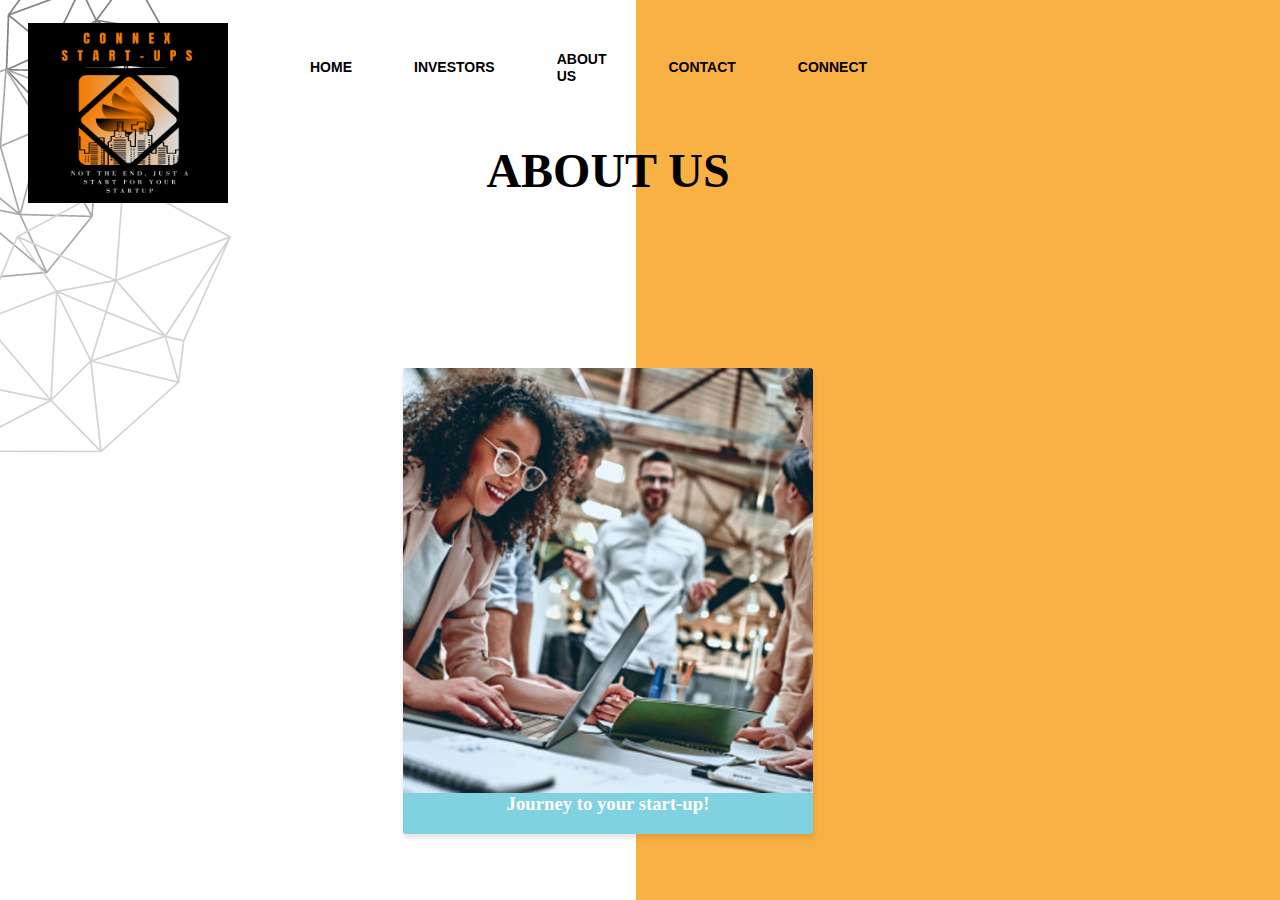
<file: about.html>
<html>
    <head>
        <title>ABOUT US</title>
        <link rel="stylesheet" href="about.css">
    </head>
    <body background="Images/11.png">
        <div class="navbar">
            <div class="icon">
                <h2 class="logo"><img src="Images/20.png" height="180" width="200"></h2>
            </div>

            <div class="menu">
                <ul>
                    <li><a href="index.html">HOME</a></li>
                    <li><a href="investors.html">INVESTORS</a></li>
                    <li><a href="about.html">ABOUT US</a></li>
                    <li><a href="contact.html">CONTACT</a></li>
                    <li><a href="connect.html">CONNECT</a></li>
                </ul>
            </div>
        <br><br><br><h1><center><font size= 55>ABOUT US</center></h1></font>
        <div class="events">
            <div class="event">
                <img src="Images/9.png">
                <div class="event-info">
                    <h3>Journey to your start-up!</h3>
                </div>
                <div class="overview">
                    <h3>OVERVIEW</h3>
                     An open platform which will bring together young startup minds to start their own brands and companies by being funded by well established businesses and choosing the perfect employees from our website-Connex Start-Ups.
                   Come and join us at <b>Connex Start-Up</b>
                </div>
            </div>
</div>
    </body>
</html>
</file>
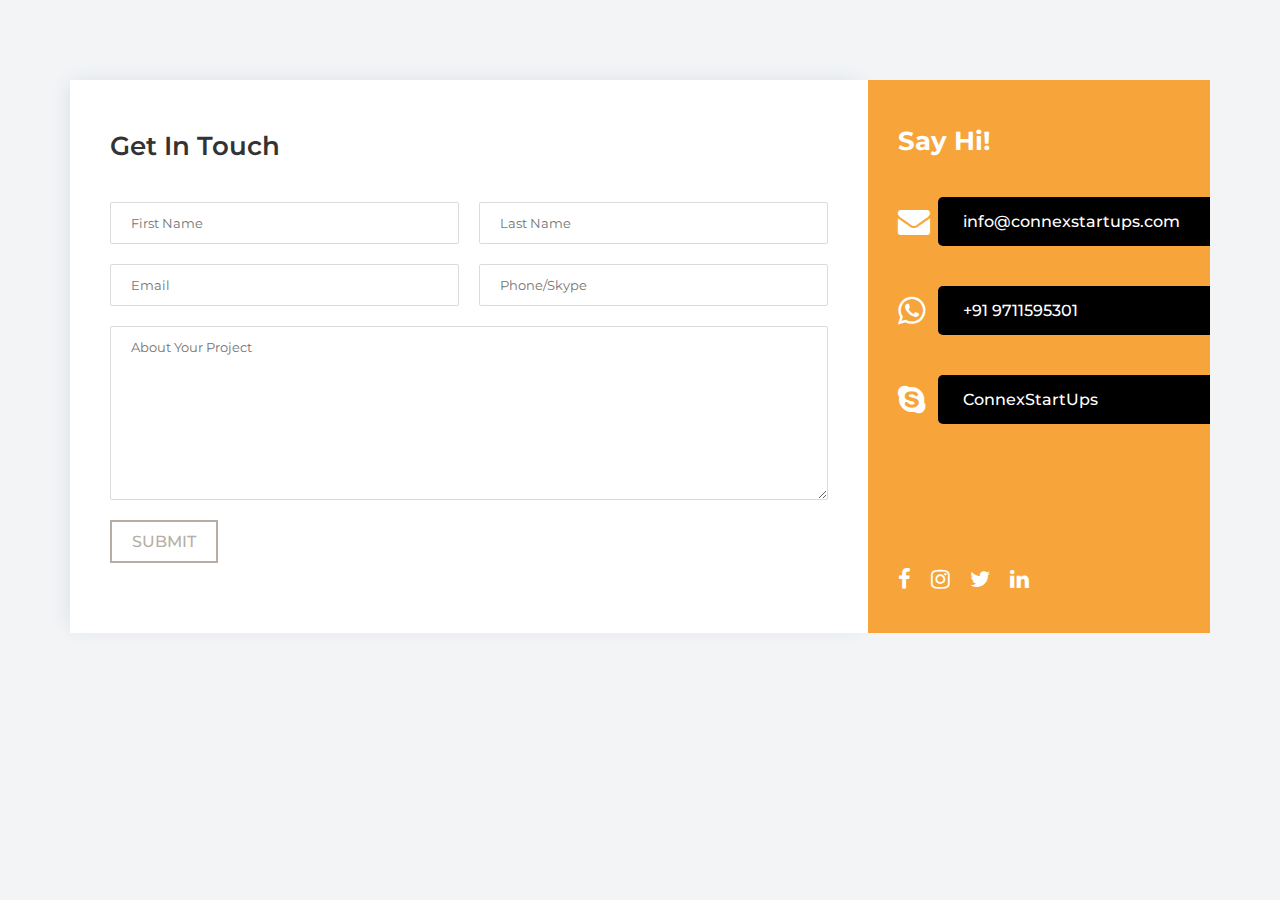
<file: contact.html>
<html>
<head>
    <meta charset="UTF-8" />
    <title>Get In Touch Section</title>
    <meta name="viewport" content="width=device-width, initial-scale=1.0" />
    <meta http-equiv="X-UA-Compatible" content="ie=edge" />
    <link rel="stylesheet" href="contact.css" />
    <link rel="preconnect" href="https://fonts.gstatic.com">
    <link href="https://fonts.googleapis.com/css2?family=Montserrat:wght@300;400;500;700&display=swap" rel="stylesheet">
    <link rel="stylesheet" href="https://cdnjs.cloudflare.com/ajax/libs/font-awesome/4.7.0/css/font-awesome.min.css">
  </head>
  <body>
    <div class="navbar">
      <div class="icon">
          <h2 class="logo"></h2>
    <section class="footer_get_touch_outer">
      <div class="container">
        <div class="footer_get_touch_inner grid-70-30">
          <div class="colmun-70 get_form">
            <div class="get_form_inner">
              <div class="get_form_inner_text">
                <h3>Get In Touch</h3>
              </div>
              <form action="#">
                <div class="grid-50-50">
                  <input type="text" placeholder="First Name">
                  <input type="text" placeholder="Last Name">
                  <input type="email" placeholder="Email">
                  <input type="tel" placeholder="Phone/Skype">
                </div>
                <div class="grid-full">
                  <textarea placeholder="About Your Project" cols="30" rows="10"></textarea>
                  <input type="submit" value="Submit">
                </div>
              </form>
            </div>
          </div>
          <div class="colmun-30 get_say_form">
            <h5>Say Hi!</h5>
            <ul class="get_say_info_sec">
              <li>
                <i class="fa fa-envelope"></i>
                <a href="mailto:">info@connexstartups.com</a>
              </li>
              <li>
                <i class="fa fa-whatsapp"></i>
                <a href="tel:">+91 9711595301</a>
              </li>
              <li>
                <i class="fa fa-skype"></i>
                <a href="#">ConnexStartUps</a> 
              </li>
            </ul>  
            <ul class="get_say_social-icn">
              <li><a href="#"><i class="fa fa-facebook"></i></a></li>
              <li><a href="#"><i class="fa fa-instagram"></i></a></li>
              <li><a href="#"><i class="fa fa-twitter"></i></a></li>
              <li><a href="#"><i class="fa fa-linkedin"></i></a></li>
            </ul>          
          </div>        
        </div>
      </div>
    </section>
  </body>
  </html>
</file>
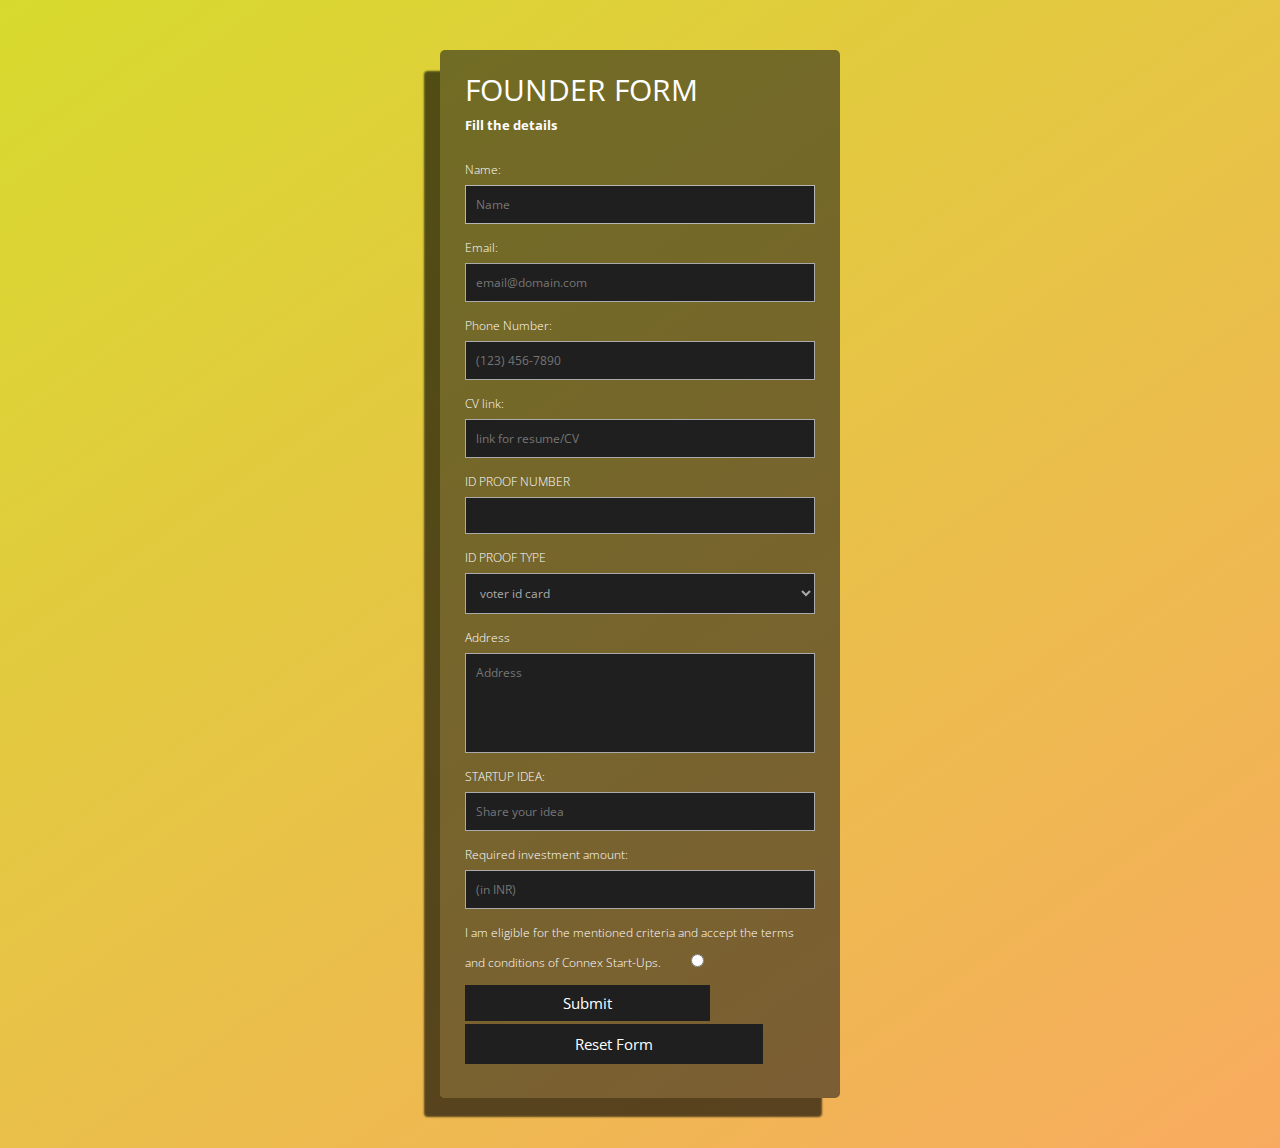
<file: founder.html>
<html lang="en">
    <head>
        <meta charset="UTF-8">
        <meta name="viewport" content="width=device-width, initial-scale=1.0">
        <meta http-equiv="X-UA-Compatible" content="ie=edge">
        <link rel="stylesheet" href="founder.css" type="text/css">
        <title>Form</title>
    </head>
    <body>
        <div class="container">
            <form id="contact">
                <h3>FOUNDER FORM </h3>
                <h4>Fill the details</h4>

                <fieldset>
                    <label for="name">Name:</label>
                    <input placeholder="Name" type="text" tabindex="1" id="name" required autofocus>
                </fieldset>

                <fieldset>
                    <label for="email">Email:</label>
                    <input placeholder="email@domain.com" type="email" tabindex="2" id="email" required>
                </fieldset>

                <fieldset>
                    <label for="phone">Phone Number:</label>
                    <input placeholder="(123) 456-7890" type="tel" tabindex="3" id="phone" required>
                </fieldset>

                <fieldset>
                    <label for="igLink">CV link:</label>
                    <input placeholder="link for resume/CV" type="url" tabindex="4" id="igLink" required>
                </fieldset>

                

                <fieldset>
                    <label for="followerCount">ID PROOF NUMBER</label>
                    <input type="number" name="quantity" min="300" max="10000000" id="followerCount" required>
                </fieldset>

                <fieldset>
                    <label for="achievement">ID PROOF TYPE</label>
                        <select id="achievement">
                            <option value="free stuff">voter id card</option>
                            <option value="Recognition">license</option>
                            <option value="Advertisement">Passport</option>
                            <option value="Platform to share your ideas">Others</option>
                        </select>
                </fieldset>

                <fieldset>
                    <label for="about">Address</label>
                        <textarea placeholder="Address" tabindex="7" id="about" required></textarea>
                </fieldset>
              <fieldset>
                <fieldset>
                    <label for="email">STARTUP IDEA:</label>
                    <input placeholder="Share your idea" type="email" tabindex="2" id="email" required>
                </fieldset>
                <fieldset>
                    <label for="email">Required investment amount:</label>
                    <input placeholder="(in INR)" type="email" tabindex="2" id="email" required>
                </fieldset>
                    <label>I am eligible for the mentioned criteria and accept the terms and conditions of Connex Start-Ups.</label>&emsp; &emsp;
                    <input type="radio" name="verified" value="yes" tabindex="5" id="yessir" required>
                    <label for="yessir"> &emsp;</label>
                   
                    
                </fieldset>

                <fieldset>
                    <label for="submit"></label>
                        <button name="submit" type="submit" id="submit">Submit</button>
                    <label for="reset"></label>
                        <button name="reset" type="reset" id="reset">Reset Form</button>
                </fieldset>
            </form>
        </div>
    </body>
</html>
</file>
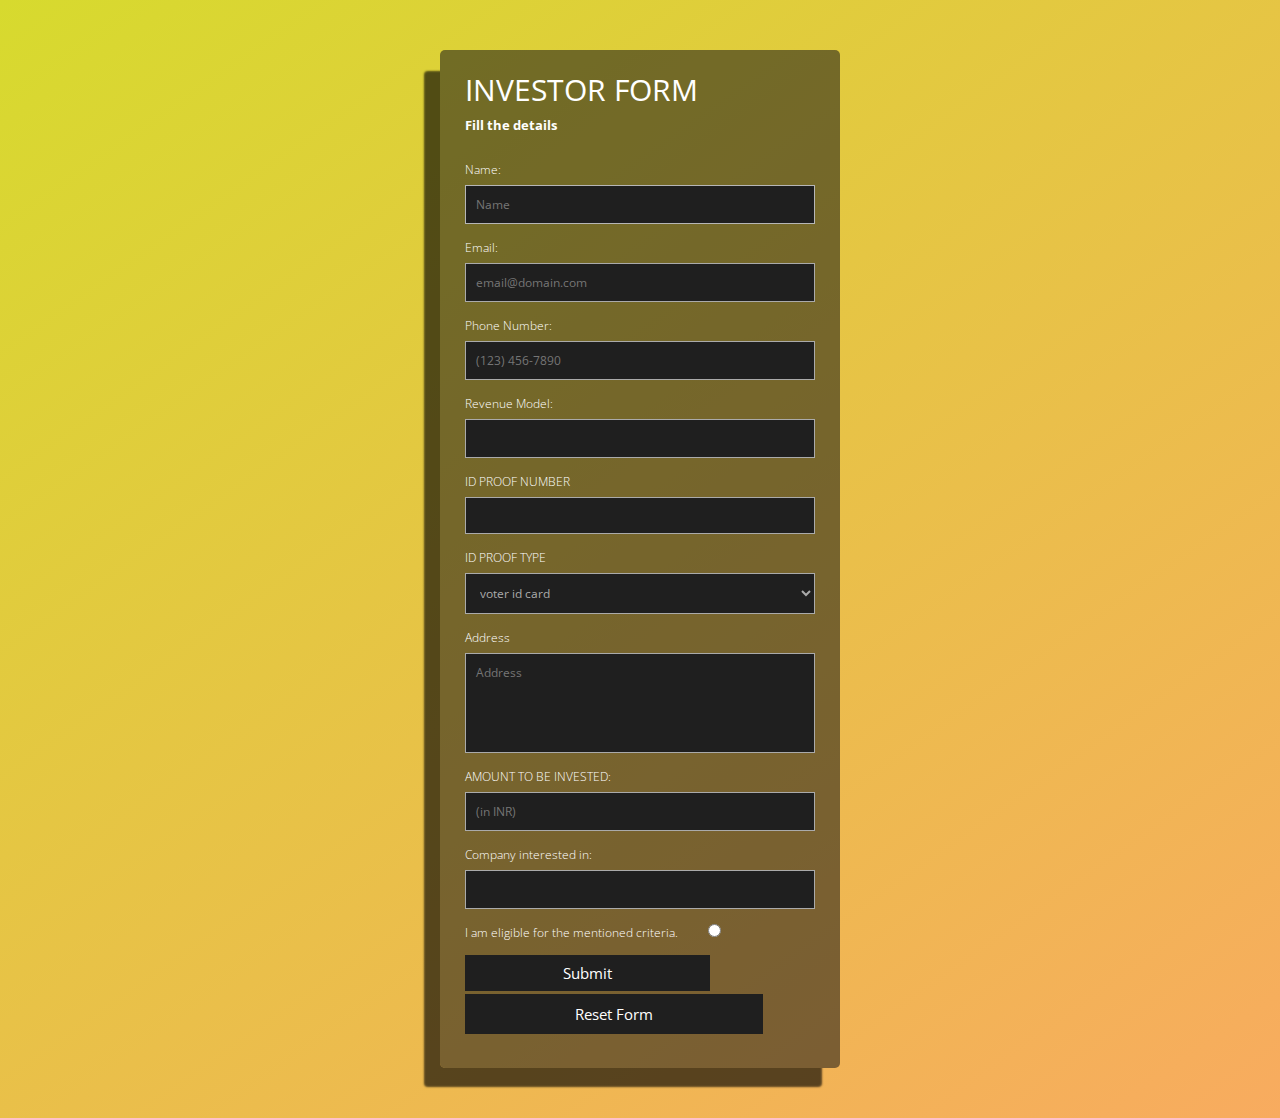
<file: investorform.html>
<html lang="en">
    <head>
        <meta charset="UTF-8">
        <meta name="viewport" content="width=device-width, initial-scale=1.0">
        <meta http-equiv="X-UA-Compatible" content="ie=edge">
        <link rel="stylesheet" href="investorform.css" type="text/css">
        <title>Form</title>
    </head>
    <body>
        <div class="container">
            <form id="contact">
                <h3>INVESTOR FORM </h3>
                <h4>Fill the details</h4>

                <fieldset>
                    <label for="name">Name:</label>
                    <input placeholder="Name" type="text" tabindex="1" id="name" required autofocus>
                </fieldset>

                <fieldset>
                    <label for="email">Email:</label>
                    <input placeholder="email@domain.com" type="email" tabindex="2" id="email" required>
                </fieldset>

                <fieldset>
                    <label for="phone">Phone Number:</label>
                    <input placeholder="(123) 456-7890" type="tel" tabindex="3" id="phone" required>
                </fieldset>

                <fieldset>
                    <label for="igLink">Revenue Model:</label>
                    <input placeholder="" type="url" tabindex="4" id="igLink" required>
                </fieldset>

                

                <fieldset>
                    <label for="followerCount">ID PROOF NUMBER</label>
                    <input type="number" name="quantity" min="300" max="10000000" id="followerCount" required>
                </fieldset>

                <fieldset>
                    <label for="achievement">ID PROOF TYPE</label>
                        <select id="achievement">
                            <option value="free stuff">voter id card</option>
                            <option value="Recognition">license</option>
                            <option value="Advertisement">Passport</option>
                            <option value="Platform to share your ideas">Others</option>
                        </select>
                </fieldset>

                <fieldset>
                    <label for="about">Address</label>
                        <textarea placeholder="Address" tabindex="7" id="about" required></textarea>
                </fieldset>
              <fieldset>
                <fieldset>
                    <label for="email">AMOUNT TO BE INVESTED:</label>
                    <input placeholder="(in INR)" type="email" tabindex="2" id="email" required>
                </fieldset>
                <fieldset>
                    <label for="email">Company interested in:</label>
                    <input placeholder="" type="email" tabindex="2" id="email" required>
                </fieldset>
                    <label>I am eligible for the mentioned criteria.</label>&emsp; &emsp;
                    <input type="radio" name="verified" value="yes" tabindex="5" id="yessir" required>
                    <label for="yessir"> &emsp;</label>
                   
                    
                </fieldset>

                <fieldset>
                    <label for="submit"></label>
                        <button name="submit" type="submit" id="submit">Submit</button>
                    <label for="reset"></label>
                        <button name="reset" type="reset" id="reset">Reset Form</button>
                </fieldset>
            </form>
        </div>
    </body>
</html>
</file>
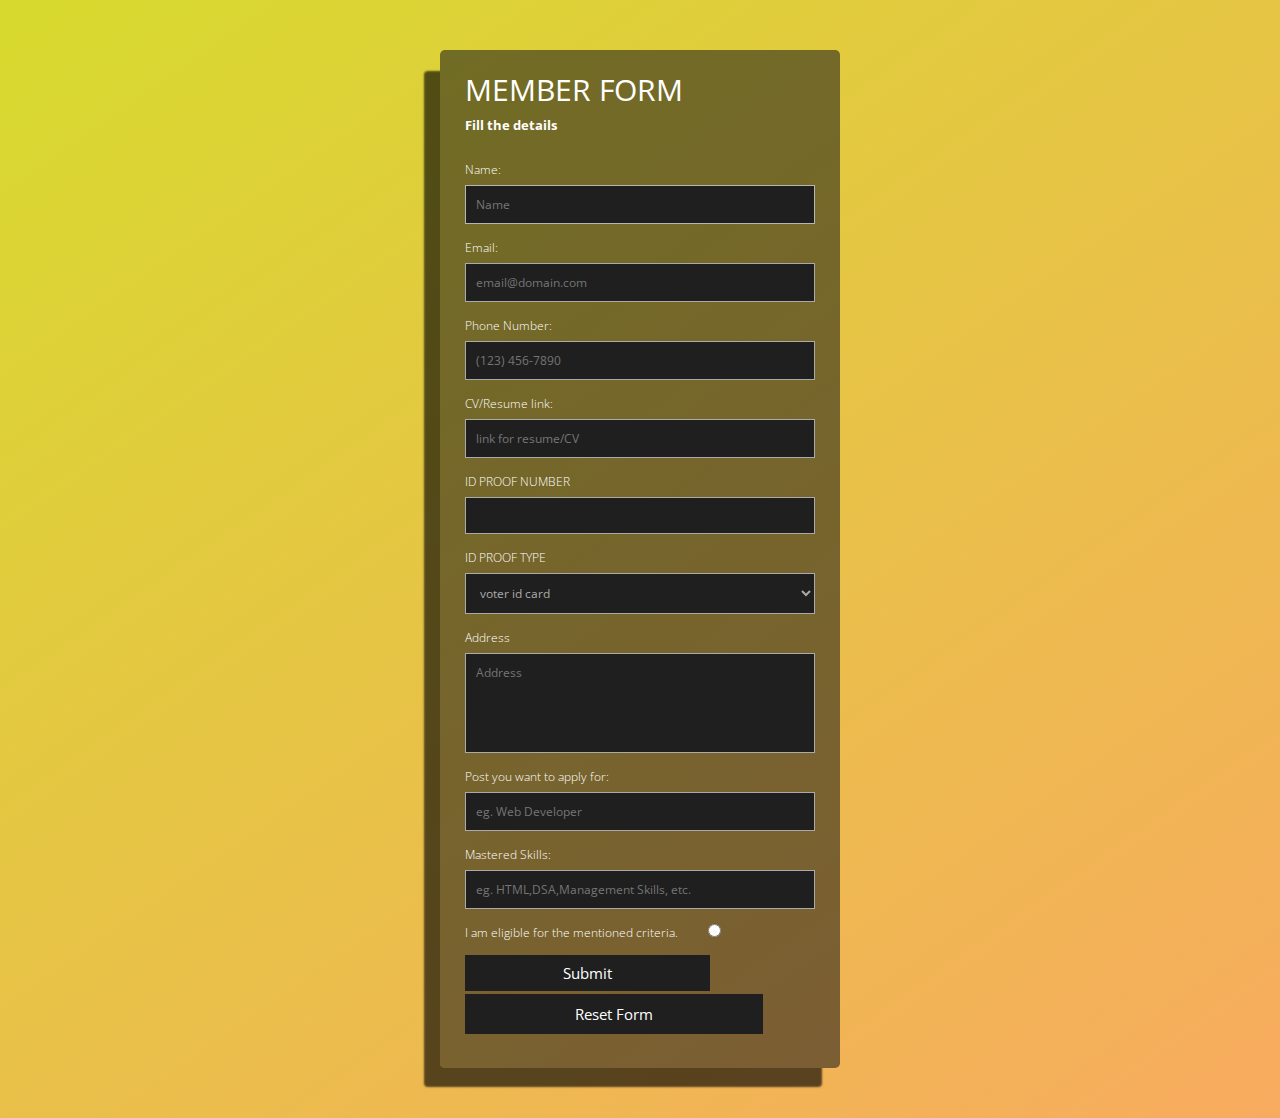
<file: member.html>
<html lang="en">
    <head>
        <meta charset="UTF-8">
        <meta name="viewport" content="width=device-width, initial-scale=1.0">
        <meta http-equiv="X-UA-Compatible" content="ie=edge">
        <link rel="stylesheet" href="member.css" type="text/css">
        <title>Form</title>
    </head>
    <body>
        <div class="container">
            <form id="contact">
                <h3>MEMBER FORM </h3>
                <h4>Fill the details</h4>

                <fieldset>
                    <label for="name">Name:</label>
                    <input placeholder="Name" type="text" tabindex="1" id="name" required autofocus>
                </fieldset>

                <fieldset>
                    <label for="email">Email:</label>
                    <input placeholder="email@domain.com" type="email" tabindex="2" id="email" required>
                </fieldset>

                <fieldset>
                    <label for="phone">Phone Number:</label>
                    <input placeholder="(123) 456-7890" type="tel" tabindex="3" id="phone" required>
                </fieldset>

                <fieldset>
                    <label for="igLink">CV/Resume link:</label>
                    <input placeholder="link for resume/CV" type="url" tabindex="4" id="igLink" required>
                </fieldset>

                

                <fieldset>
                    <label for="followerCount">ID PROOF NUMBER</label>
                    <input type="number" name="quantity" min="300" max="10000000" id="followerCount" required>
                </fieldset>

                <fieldset>
                    <label for="achievement">ID PROOF TYPE</label>
                        <select id="achievement">
                            <option value="free stuff">voter id card</option>
                            <option value="Recognition">license</option>
                            <option value="Advertisement">Passport</option>
                            <option value="Platform to share your ideas">Others</option>
                        </select>
                </fieldset>

                <fieldset>
                    <label for="about">Address</label>
                        <textarea placeholder="Address" tabindex="7" id="about" required></textarea>
                </fieldset>
              <fieldset>
                <fieldset>
                    <label for="email">Post you want to apply for:</label>
                    <input placeholder="eg. Web Developer" type="email" tabindex="2" id="email" required>
                </fieldset>
                <fieldset>
                    <label for="email">Mastered Skills:</label>
                    <input placeholder="eg. HTML,DSA,Management Skills, etc." type="email" tabindex="2" id="email" required>
                </fieldset>
                    <label>I am eligible for the mentioned criteria.</label>&emsp; &emsp;
                    <input type="radio" name="verified" value="yes" tabindex="5" id="yessir" required>
                    <label for="yessir"> &emsp;</label>
                   
                    
                </fieldset>

                <fieldset>
                    <label for="submit"></label>
                        <button name="submit" type="submit" id="submit">Submit</button>
                    <label for="reset"></label>
                        <button name="reset" type="reset" id="reset">Reset Form</button>
                </fieldset>
            </form>
        </div>
    </body>
</html>
</file>
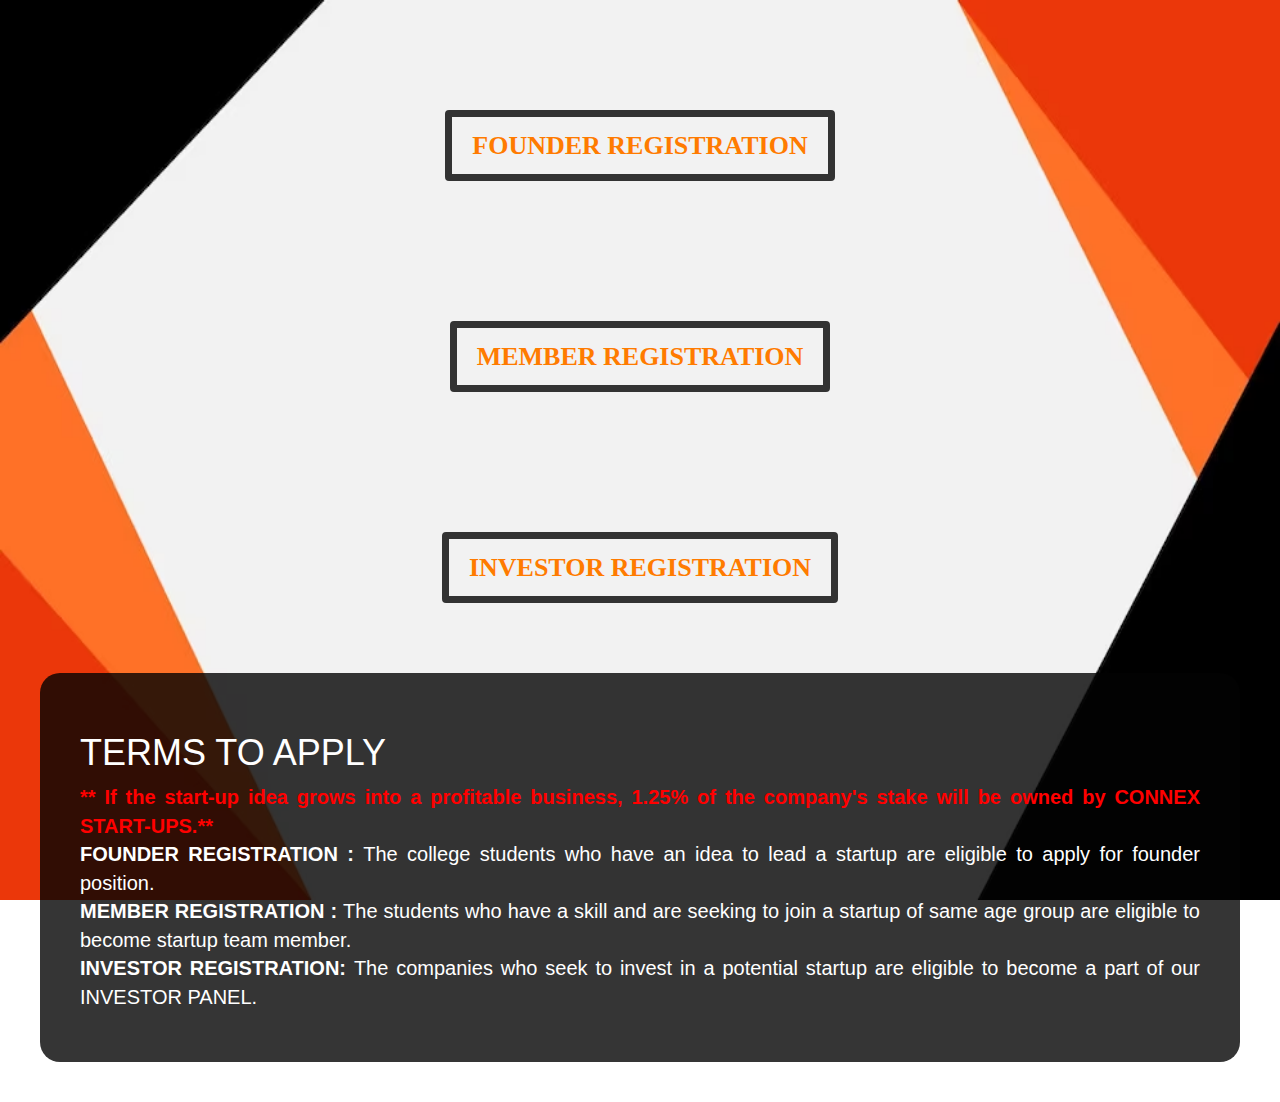
<file: signup.html>
<!DOCTYPE html>
<html lang="en">
<head>
    <title>Sign Up</title>
    <link rel="stylesheet" href="signup.css">
</head>
<body>

<link rel="stylesheet" href="https://maxcdn.bootstrapcdn.com/bootstrap/3.4.1/css/bootstrap.min.css">

<script src="https://ajax.googleapis.com/ajax/libs/jquery/3.5.1/jquery.min.js"></script>


<script src="https://maxcdn.bootstrapcdn.com/bootstrap/3.4.1/js/bootstrap.min.js"></script>
<div class="container-fluid bunch set2">
	
  <button class="btn"><a href="founder.html" style="color:rgb(255, 123, 0)"><font face="Times New Roman"><b>FOUNDER REGISTRATION</font></b></a></button>

	
</div>
<div  class="container-fluid bunch set2">
	
	<button class="btn"><a href="member.html" style="color:rgb(255, 123, 0)"><font face="Times New Roman"><b>MEMBER REGISTRATION</font></b></a></button>

</div>
<div  class="container-fluid bunch set2">
  <button class="btn"><a href="investorform.html" style="color:rgb(255, 123, 0)"><font face="Times New Roman"><b>INVESTOR REGISTRATION</font></b></a></button>
</div>
<div class="details">
	<h1>TERMS TO APPLY</h1>
	<p>
		<b><b><b><font color="red">** If the start-up idea grows into a profitable business, 1.25% of the company's stake will be owned by CONNEX START-UPS.** </b></b></b></font>
		<br><b>FOUNDER REGISTRATION : </b>The college students who have an idea to lead a startup are eligible to apply for founder position.<br>
		<b>MEMBER REGISTRATION : </b>The students who have a skill and are seeking to join a startup of same age group are eligible to become startup team member.<br>
		<b>INVESTOR REGISTRATION: </b>The companies who seek to invest in a potential startup are eligible to become a part of our INVESTOR PANEL.<br>
		
	</p>
</div>
</body>
</html>
</file>
<file: about.css>
@import url('https://fonts.google.com/specimen/Quicksand?query=quicksand');
body{
    overflow-x: hidden;
}
h1{
  padding-top:5%;  
}
.events {
    padding-top: 100px;
    display: flex;
    flex-wrap: wrap;
    justify-content: center;
}
.main{
    width: 100%;
    background: linear-gradient(to top, rgba(0,0,0,0.5)50%,rgba(0,0,0,0.5)50%), url(Images/2.png);
    background-position: center;
    background-size: cover;
    height: 100vh;
}

.navbar{
    width: 1200px;
    height: 75px;
    position: absolute;
    margin: auto;
}

.icon{
    width: 200px;
    float: left;
    height: 70px;
}

.logo{
    color: #ff7200;
    font-size: 30px;
    font-family: Arial;
    padding-left: 20px;
    float: left;
    padding-top: 10px;
    margin-top: 5px
}

.menu{
    width: 150px;
    float: left;
    height: 70px;
}

ul{
    float: left;
    display: flex;
    justify-content: center;
    align-items: center;
}

ul li{
    list-style: none;
    margin-left: 62px;
    margin-top: 27px;
    font-size: 14px;
}

ul li a{
    text-decoration: none;
    color: rgb(0, 0, 0);
    font-family: Arial;
    font-weight: bold;
    transition: 0.4s ease-in-out;
}

ul li a:hover{
    color: #ff7200;
}

.event {
    width: 410px;
    margin: 3rem;
    border-radius: 3px;
    box-shadow: 0.2px 4px 5px rgba(0, 0, 0, 0.1);
    background-color: #81d2e0;
    position: relative;
    overflow: hidden;
}

.event img {
    width: 100%;
    height: 425px;
    object-fit:cover;
}

.event-info {
    color: white;
    display: flex;
    flex-direction: column;
    align-items: center;
    justify-content: space-between;
    text-align: center;
}

.event-info h3 {
    margin-top: 0;
}

.overview {
    position: absolute;
    left: 0;
    right: 0;
    bottom: 0;
    background-color: #F6F6F6;
    color: #066163;
    font-weight: 500;
    padding: 1rem;
    max-height: 100%;
    transform: translateY(101%);
    transition: transform 0.3s ease-in;
}

.overview h3 {
    font-weight: 900;
}

.event:hover .overview {
    transform: translateY(0);
}
</file>
<file: contact.css>
* {
    padding: 0;
    margin: 0;
    box-sizing: border-box;
    font-family: 'Montserrat', sans-serif;
  }
  
  body {
    background: #f2f4f6;
  }
  
  .footer_get_touch_outer {
    margin-top: 80px;
  }
  .container {
    width: 95%;
    max-width: 1140px;
    margin: auto;
  }
  .grid-70-30 {
    display: grid;
    grid-template-columns: 70% 30%;
  }
  .get_form_inner {
    display: block;
    padding: 50px 40px;
    background: #fff;
    box-shadow: -4px -2px 20px -7px #cfd5df;
  }
  input[type="text"], input[type="text"], input[type="email"], input[type="tel"] {
    border: 1px solid #dbdbdb;
    border-radius: 2px;
    color: #333;
    height: 42px;
    padding: 0 0 0 20px;
    width: 100%;
    outline: 0;
  }
  .grid-50-50 {
    display: grid;
    grid-template-columns: 1fr 1fr;
    grid-gap: 20px;
  }
  .grid-full {
    margin: 20px 0;
  }
  textarea {
    border: 1px solid #dbdbdb;
    border-radius: 2px;
    color: #333;
    padding: 12px 0 0 20px;
    width: 100%;
    outline: 0;
    margin-bottom: 20px;
  }
  .get_form_inner_text h3 {
    color: #333;
    font-size: 26px;
    font-weight: 600;
    margin-bottom: 40px;
  }
  input[type="submit"] {
    display: inline-block;
    font-size: 16px;
    text-transform: uppercase;
    background: transparent;
    border: 2px solid;
    font-weight: 500;
    padding: 10px 20px;
    outline: 0;
    cursor: pointer;
    color: #b6aea4;
    transition: all 0.3s cubic-bezier(0.55, 0.055, 0.675, 0.19);
    -webkit-transition: all 0.3s cubic-bezier(0.55, 0.055, 0.675, 0.19);
    -moz-transition: all 0.3s cubic-bezier(0.55, 0.055, 0.675, 0.19);
    -ms-transition: all 0.3s cubic-bezier(0.55, 0.055, 0.675, 0.19);
    -o-transition: all 0.3s cubic-bezier(0.55, 0.055, 0.675, 0.19);
  }
  input[type="submit"]:hover {
    background-color: #f85508;
    border-color: #f85508;
    color: #fff;
  }
  .get_say_form {
    display: inline-block;
    padding: 45px 0 25px 30px;
    background: #f7a53b;
    position: relative;
  }
  .get_say_form h5 {
    color: #fff;
    font-size: 26px;
    margin: 0 0 40px;
  }
  ul {
    list-style: none;
    padding: 0;
    margin: 0;
  }
  .get_say_social-icn {
    display: flex;
    position: absolute;
    bottom: 40px;
  }
  .get_say_social-icn a {
    font-size: 22px;
    color: #fff;
    padding: 0 20px 0 0;
  }
  .get_say_info_sec i {
    color: #fff;
    font-size: 32px;
  }
  .get_say_info_sec > li {
    display: grid;
    grid-template-columns: 40px auto;
    align-items: center;
    margin-bottom: 40px;
  }
  .get_say_info_sec > li a {
    width: 100%;
    display: block;
    padding: 15px 25px;
    color: #fff;
    font-size: 16px;
    text-decoration: unset;
    font-weight: 500;
    background: #000000;
    border-radius: 5px 0 0 5px;
    transition: background 0.3s cubic-bezier(0.55, 0.055, 0.675, 0.19);
    -webkit-transition: background 0.3s cubic-bezier(0.55, 0.055, 0.675, 0.19);
    -moz-transition: background 0.3s cubic-bezier(0.55, 0.055, 0.675, 0.19);
    -ms-transition: background 0.3s cubic-bezier(0.55, 0.055, 0.675, 0.19);
    -o-transition: background 0.3s cubic-bezier(0.55, 0.055, 0.675, 0.19);
  }
  .get_say_info_sec > li a:hover {
    background-color: #f85508;
  }
</file>
<file: founder.css>
@import url(https://fonts.googleapis.com/css?family=Open+Sans:400italic,400,300,600);

* {
    margin: 0;
    padding: 0;
    box-sizing: border-box;
}

body {
    font-family: "Open Sans", Helvetica, Arial, sans-serif;
    font-weight: 300;
    font-size: 12px;
    line-height: 30px;
    background-image: linear-gradient(145deg, #d7da2e, #f8ab5f, #fa8f84, #f9b5dd, #f9c5c5);
    background-size: 400% 400%;
    animation: bganimation 15s infinite;
    color: #FFF;
}

@keyframes bganimation {
    0% {
        background-position: 0% 50%;
    }
    50% {
        background-position: 100% 50%;
    }
    100% {
        background-position: 0% 50%;
    }
}
.container {
    max-width: 400px;
    width: 100%;
    margin: 0 auto;
    position: relative;
}

#contact {
    background: rgba(22, 22, 22, 0.541);
    padding: 25px;
    margin: 50px 0;
    border-radius: 5px;
    box-shadow: -17px 20px 2px -1px rgba(0, 0, 0, 0.637);
}

#contact h3 {
    color: #ffffff;
    display: block;
    font-size: 30px;
    font-weight: 400;
}

#contact h4 {
	color: #ffffff;
    margin: 5px 0 15px;
    display: block;
    font-size: 13px;
}

fieldset {
    border: medium none !important;
    margin: 0 0 4px;
    min-width: 100%;
    padding: 0;
    width: 100%;
}

#contact input[type="text"],
#contact input[type="email"],
#contact input[type="tel"],
#contact input[type="url"],
#contact input[type="radio"],
#contact select,
#contact textarea,
#contact button[type="submit"],
#contact button[type="reset"] {
    font: 12px "Open Sans", Helvetica, Arial, sans-serif;
	color: #fff;
}

#contact input[type="text"],
#contact input[type="email"],
#contact input[type="tel"],
#contact input[type="url"],
#contact input[type="number"],
#contact select,
#contact textarea {
    width: 100%;
    border: 1px solid #AAA;
    background: #1f1f1f;
    margin: 0 0 5px;
    padding: 10px;
    color: #aaa;
}

#contact input[type="text"]:hover,
#contact input[type="email"]:hover,
#contact input[type="tel"]:hover,
#contact input[type="url"]:hover,
#contact input[type="number"]:hover,
#contact textarea:hover {
	border: 1px solid rgb(252, 182, 182);
}

#contact textarea {
    height: 100px;
    max-width: 100%;
    resize: none;
}

#contact input:focus,
#contact textarea:focus {
    outline: 0;
    border: 1px solid rgb(182, 182, 182);
}

#contact button[type="submit"] {
    cursor: pointer;
    width: 70%;
    border: none;
    background: #1f1f1f;
    color: #FFF;
    padding: 8px;
    font-size: 15px;
    margin: 3px auto;;
}

#contact button[type="submit"]:hover {
    background: #ff66bf;
}

#contact button[type="submit"]:active {
    box-shadow: inset 0 1px 3px rgba(0, 0, 0, 0.5);
}

#contact button[type="reset"] {
    cursor: pointer;
    width: 85%;
    border: none;
    background: #1f1f1f;
    color: #FFF;
    margin: 0 0 5px;
    padding: 10px;
    font-size: 15px;
}

#contact button[type="reset"]:hover {
    background: #ff66bf;
}
#contact button[type="reset"]:active {
    box-shadow: inset 0 1px 3px rgba(0, 0, 0, 0.5);
}
</file>
<file: investorform.css>
@import url(https://fonts.googleapis.com/css?family=Open+Sans:400italic,400,300,600);

* {
    margin: 0;
    padding: 0;
    box-sizing: border-box;
}

body {
    font-family: "Open Sans", Helvetica, Arial, sans-serif;
    font-weight: 300;
    font-size: 12px;
    line-height: 30px;
    background-image: linear-gradient(145deg, #d7da2e, #f8ab5f, #fa8f84, #f9b5dd, #f9c5c5);
    background-size: 400% 400%;
    animation: bganimation 15s infinite;
    color: #FFF;
}

@keyframes bganimation {
    0% {
        background-position: 0% 50%;
    }
    50% {
        background-position: 100% 50%;
    }
    100% {
        background-position: 0% 50%;
    }
}
.container {
    max-width: 400px;
    width: 100%;
    margin: 0 auto;
    position: relative;
}

#contact {
    background: rgba(22, 22, 22, 0.541);
    padding: 25px;
    margin: 50px 0;
    border-radius: 5px;
    box-shadow: -17px 20px 2px -1px rgba(0, 0, 0, 0.637);
}

#contact h3 {
    color: #ffffff;
    display: block;
    font-size: 30px;
    font-weight: 400;
}

#contact h4 {
	color: #ffffff;
    margin: 5px 0 15px;
    display: block;
    font-size: 13px;
}

fieldset {
    border: medium none !important;
    margin: 0 0 4px;
    min-width: 100%;
    padding: 0;
    width: 100%;
}

#contact input[type="text"],
#contact input[type="email"],
#contact input[type="tel"],
#contact input[type="url"],
#contact input[type="radio"],
#contact select,
#contact textarea,
#contact button[type="submit"],
#contact button[type="reset"] {
    font: 12px "Open Sans", Helvetica, Arial, sans-serif;
	color: #fff;
}

#contact input[type="text"],
#contact input[type="email"],
#contact input[type="tel"],
#contact input[type="url"],
#contact input[type="number"],
#contact select,
#contact textarea {
    width: 100%;
    border: 1px solid #AAA;
    background: #1f1f1f;
    margin: 0 0 5px;
    padding: 10px;
    color: #aaa;
}

#contact input[type="text"]:hover,
#contact input[type="email"]:hover,
#contact input[type="tel"]:hover,
#contact input[type="url"]:hover,
#contact input[type="number"]:hover,
#contact textarea:hover {
	border: 1px solid rgb(252, 182, 182);
}

#contact textarea {
    height: 100px;
    max-width: 100%;
    resize: none;
}

#contact input:focus,
#contact textarea:focus {
    outline: 0;
    border: 1px solid rgb(182, 182, 182);
}

#contact button[type="submit"] {
    cursor: pointer;
    width: 70%;
    border: none;
    background: #1f1f1f;
    color: #FFF;
    padding: 8px;
    font-size: 15px;
    margin: 3px auto;;
}

#contact button[type="submit"]:hover {
    background: #ff66bf;
}

#contact button[type="submit"]:active {
    box-shadow: inset 0 1px 3px rgba(0, 0, 0, 0.5);
}

#contact button[type="reset"] {
    cursor: pointer;
    width: 85%;
    border: none;
    background: #1f1f1f;
    color: #FFF;
    margin: 0 0 5px;
    padding: 10px;
    font-size: 15px;
}

#contact button[type="reset"]:hover {
    background: #ff66bf;
}
#contact button[type="reset"]:active {
    box-shadow: inset 0 1px 3px rgba(0, 0, 0, 0.5);
}
</file>
<file: member.css>
@import url(https://fonts.googleapis.com/css?family=Open+Sans:400italic,400,300,600);

* {
    margin: 0;
    padding: 0;
    box-sizing: border-box;
}

body {
    font-family: "Open Sans", Helvetica, Arial, sans-serif;
    font-weight: 300;
    font-size: 12px;
    line-height: 30px;
    background-image: linear-gradient(145deg, #d7da2e, #f8ab5f, #fa8f84, #f9b5dd, #f9c5c5);
    background-size: 400% 400%;
    animation: bganimation 15s infinite;
    color: #FFF;
}

@keyframes bganimation {
    0% {
        background-position: 0% 50%;
    }
    50% {
        background-position: 100% 50%;
    }
    100% {
        background-position: 0% 50%;
    }
}
.container {
    max-width: 400px;
    width: 100%;
    margin: 0 auto;
    position: relative;
}

#contact {
    background: rgba(22, 22, 22, 0.541);
    padding: 25px;
    margin: 50px 0;
    border-radius: 5px;
    box-shadow: -17px 20px 2px -1px rgba(0, 0, 0, 0.637);
}

#contact h3 {
    color: #ffffff;
    display: block;
    font-size: 30px;
    font-weight: 400;
}

#contact h4 {
	color: #ffffff;
    margin: 5px 0 15px;
    display: block;
    font-size: 13px;
}

fieldset {
    border: medium none !important;
    margin: 0 0 4px;
    min-width: 100%;
    padding: 0;
    width: 100%;
}

#contact input[type="text"],
#contact input[type="email"],
#contact input[type="tel"],
#contact input[type="url"],
#contact input[type="radio"],
#contact select,
#contact textarea,
#contact button[type="submit"],
#contact button[type="reset"] {
    font: 12px "Open Sans", Helvetica, Arial, sans-serif;
	color: #fff;
}

#contact input[type="text"],
#contact input[type="email"],
#contact input[type="tel"],
#contact input[type="url"],
#contact input[type="number"],
#contact select,
#contact textarea {
    width: 100%;
    border: 1px solid #AAA;
    background: #1f1f1f;
    margin: 0 0 5px;
    padding: 10px;
    color: #aaa;
}

#contact input[type="text"]:hover,
#contact input[type="email"]:hover,
#contact input[type="tel"]:hover,
#contact input[type="url"]:hover,
#contact input[type="number"]:hover,
#contact textarea:hover {
	border: 1px solid rgb(252, 182, 182);
}

#contact textarea {
    height: 100px;
    max-width: 100%;
    resize: none;
}

#contact input:focus,
#contact textarea:focus {
    outline: 0;
    border: 1px solid rgb(182, 182, 182);
}

#contact button[type="submit"] {
    cursor: pointer;
    width: 70%;
    border: none;
    background: #1f1f1f;
    color: #FFF;
    padding: 8px;
    font-size: 15px;
    margin: 3px auto;;
}

#contact button[type="submit"]:hover {
    background: #ff66bf;
}

#contact button[type="submit"]:active {
    box-shadow: inset 0 1px 3px rgba(0, 0, 0, 0.5);
}

#contact button[type="reset"] {
    cursor: pointer;
    width: 85%;
    border: none;
    background: #1f1f1f;
    color: #FFF;
    margin: 0 0 5px;
    padding: 10px;
    font-size: 15px;
}

#contact button[type="reset"]:hover {
    background: #ff66bf;
}
#contact button[type="reset"]:active {
    box-shadow: inset 0 1px 3px rgba(0, 0, 0, 0.5);
}
</file>
<file: signup.css>
body{
    background: url(Images/signup.jpeg);
    background-size: 100% 100%;
    background-position: center;
    background-attachment: fixed;
}
.bunch{
justify-content: space-around;
padding: 30px;
display: flex;  
width: 100%;
margin-top: 80px;


}
.bunch .btn{
    font-size: 26px;
    padding: 10px 20px;
    outline: none;
    border: none;
    font-family: Impact;
}

.set1 .btn:first-child{
    background: linear-gradient(90deg,#ff3b3b,#ff3b3b,#389bff,#389bff);
    background-size: 250%;
    transition: .5s;
    background-position: right;
    outline: none;
}
.set1 .btn:first-child:hover{
    background-position: left;
    box-shadow: 6px 6px #1234;
}
.set1 .btn:nth-child(2){
    background: linear-gradient(120deg,#27f16f,#00a5c2,#00a5c2,rgba(0,0,0,0), rgba(0,0,0,0)); 
    background-size: 450%;
    background-position: right;
    transition: .8s;
    border: 7px solid;
border-image: linear-gradient(120deg,#27f16f,#00a5c2); 
border-image-slice: 1;
outline: none;
}

.set1 .btn:nth-child(2):hover{
    background-position: left;
    box-shadow: 6px 6px #123;
}

.set1 .btn:nth-child(3){
    background: none;
    border-radius: 20px 0;
    transition: .8s;
    color: #a24d;
    border: 6px double #a24d;
    outline: none;
}
.set1 .btn:nth-child(3):hover{
    border: 6px solid #a24d;
    box-shadow: 6px 6px #a24d;
}

.set2 .btn:first-child{
    background: none;
    background-size: 450%;
    transition: .8s;
    border: 7px solid;
     outline: none;
}
.set2 .btn:first-child:hover{
    box-shadow: 6px 6px #123;
    border-image: linear-gradient(180deg,#ea6b0c,#e4ff00); 
    color: #ea6b0c; 
     border-image-slice: 1;
    
}
.set2 .btn:nth-child(2){
    background: none;
    background-size: 450%;
    transition: .8s;
    border: 7px solid;
     outline: none;
}

.set2 .btn:nth-child(2):hover{
     
    box-shadow: 6px 6px #123;
    border-image: linear-gradient(180deg,#ea6b0c,#e4ff00); 
    color: #ea6b0c; 
     border-image-slice: 1;
}
.set2 .btn:nth-child(3){
    background: linear-gradient(90deg,#ea6b0c,#37ff13,#ff798b);
    background-size: 200%;
    transition: .8s;
    color: #000;
    outline: none;
    
}
.set2 .btn:nth-child(3):hover{
    background-position: right;
    box-shadow: 6px 6px #111;
}


.set3 .btn:first-child{
    height: 70px;
    background: url(https://images.pexels.com/photos/1279813/pexels-photo-1279813.jpeg?auto=compress&cs=tinysrgb&dpr=2&h=650&w=940);
    background-size: 200%;
    transition: .5s;
    outline: none;
    color: #000;

}
.set3 .btn:first-child:hover{
    background-position: right;
    box-shadow: 6px 6px #111;
    color: #fff;
}
.details{
    background: rgba(2,2,2,.8);
    color: #fff;
    padding: 40px;
    margin: 40px;
    border-radius: 20px;
}
.details p{
    text-align: justify;
    font-size: 20px;
}
@media(max-width:720px){
.bunch{
display: block;
}
}
</file>
